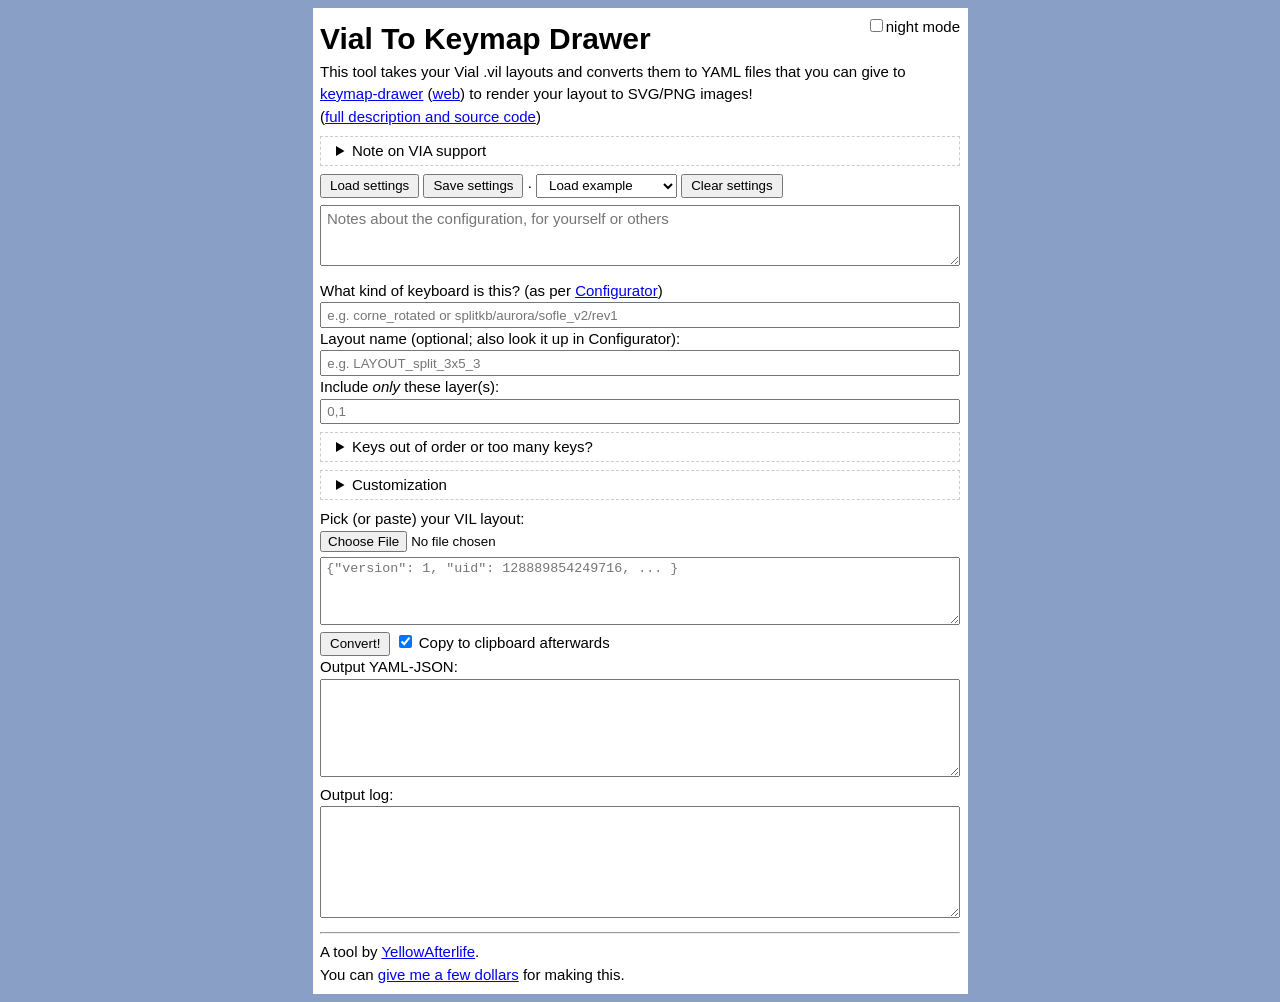
<file: docs/index.html>
<!DOCTYPE html>
<html lang="en">
<head>
	<meta charset="utf-8"/>
	<title>Vial To Keymap Drawer</title>
	<meta name="description" content="" />
	<link rel="stylesheet" href="style.css" />
</head>
<body>
	<main>
		<label for="night-mode">
			<input id="night-mode" type="checkbox" class="transient" />night mode
		</label>
		<script>
		(function() {
			if (!window.localStorage) return;
			var cb = document.getElementById("night-mode");
			var key = "VialToKeymapDrawer.nightMode";
			if (localStorage.getItem(key) == "true") {
				cb.setAttribute("checked", "");
				document.body.classList.add("night");
			}
			cb.onchange = function() {
				if (cb.checked) {
					document.body.classList.add("night");
				} else document.body.classList.remove("night");
				localStorage.setItem(key, cb.checked ? "true" : "false");
			}
		})();
		</script>
		<h1>Vial To Keymap Drawer</h1>
		<div style="margin-bottom: 0.5em">
		This tool takes your Vial .vil layouts and converts them to YAML files that
		you can give to <a href="https://github.com/caksoylar/keymap-drawer">keymap-drawer</a>
		(<a href="https://caksoylar.github.io/keymap-drawer">web</a>)
		to render your layout to SVG/PNG images!<br/>
		(<a href="https://github.com/YAL-Tools/vial-to-keymap-drawer">full description and source code</a>)
		</div>
		
		<details>
			<summary>Note on VIA support</summary>
			The tool will <i>try</i> to process VIA keymaps, but if you've got a split keyboard
			that only runs VIA, tough luck - VIA backups do not contain any information about
			which keys belong to which row, so you might have to enter the key ranges by hand.
			<br/>
			Consider using <a href="https://docs.qmk.fm/#/cli_commands?id=qmk-via2json">via2json</a> instead.
		</details>
		
		<form id="load-form" style="display:none">
			<input type="file" id="load-picker" accept=".json" />
		</form>
		
		<input type="button" value="Load settings" id="load-settings" />
		<input type="button" value="Save settings" id="save-settings" />
		·
		<select class="inline transient" id="sample">
			<option value="" selected>Load example</option>
			<hr/>
			<option value="yal-sofle">YAL's Sofle Choc</option>
			<option value="corvett-piantor">corvett's Pianthor</option>
			<option value="cepstrum">Cepstrum (VIA)</option>
		</select>
		<input type="button" value="Clear settings" id="clear" />
		<br/>
		
		<textarea class="prop" id="notes" rows="3" placeholder="Notes about the configuration, for yourself or others" style="margin: 0.5em 0"></textarea>
		
		What kind of keyboard is this? (as per <a href="https://config.qmk.fm/">Configurator</a>)
		<input type="text" id="keyboard" list="qmk_keyboard" value="" placeholder="e.g. corne_rotated or splitkb/aurora/sofle_v2/rev1" /><br/>
		<datalist id="qmk_keyboard"></datalist>
		
		Layout name (optional; also look it up in Configurator):
		<input type="text" id="layout" value="" placeholder="e.g. LAYOUT_split_3x5_3" /><br/>
		
		Include <i>only</i> these layer(s):<br/>
		<input type="text" id="include-layers" placeholder="0,1" />
		<details>
			<input type="button" id="key-range-open" value="Open the visual key order editor" />
			
			<summary>Keys out of order or too many keys?</summary>
			<label>
				<input type="checkbox" id="half-after-half" />
				One half after another (instead of row by row)
			</label>
			
			<label>
				<input type="checkbox" id="mirror-right-half" />
				Mirrored keys on the right half
			</label>
			
			<label>
				<input type="checkbox" id="omit-m1" />
				Omit <code>-1</code> keys
			</label>
			
			Omit keys that are KC_NO on:<br/>
			
			<select id="omit-non-keys">
				<option value="0" selected>(don't omit)</option>
				<option value="1">First layer</option>
				<option value="2">First two layers</option>
				<option value="-1">All layers</option>
			</select>
			
			Key move definitions (old row, old col => new row, new col):<br/>
			<textarea id="move-defs" rows="4" placeholder="1,2 => 0,3"></textarea>
			
			OR enter key ranges to pick from the source file:<br/>
			<textarea id="key-ranges" rows="4" placeholder="0,0-3&#10;2,0-3&#10;1,0-3&#10;3,0-3"></textarea>
			
			Encoder "key" locations (row, col => index):<br/>
			<textarea id="encoder-defs" rows="4" placeholder="1,2 => 0"></textarea>
			
			<label>
				<input type="checkbox" class="transient" id="show-key-pos"/>
				Show key row,col inside the "Shift" state
			</label>
		</details>
		
		<details>
			<summary>Customization</summary>
			Layer names:<br/>
		<textarea id="layer-names" rows="4" placeholder="DEF&#10;NAV&#10;MEDIA (and other stuff)&#10;TITLE: Subtitle"></textarea>
			Custom key labels (layer, row, col => newkey):<br/>
			<textarea id="key-overrides" rows="4" placeholder='0,1,2 => COOL&#10;"F22" => NEAT'></textarea>
			Mark keys that are disabled on all layers as:
			<select id="mark-non-keys">
				<option value="" selected>(don't mark)</option>
				<option value="ghost">Ghost/optional</option>
				<option value="unused">Dashed border</option>
				<option value="hidden">Invisible</option>
			</select>
			Note: Dashed border/invisible styles only work in dev version of keymap-drawer as of Sep 2023.
		</details>
		
		Pick (or paste) your VIL layout:
		<form id="vil-form">
			<input type="file" id="vil-picker" accept=".vil, .json" />
		</form>
		<textarea id="vil" rows="4" class="transient" placeholder='{"version": 1, "uid": 128889854249716, ... }'></textarea>
		<input type="button" value="Convert!" id="convert" />
		<label class="inline">
			<input type="checkbox" checked class="transient" id="copy-after-convert"/>
			Copy to clipboard afterwards
		</label>
		<br/>
		
		Output YAML-JSON:
		<textarea id="out" rows="6" class="transient"></textarea>
		
		Output log:
		<textarea id="log" rows="6" class="transient prop"></textarea>
		
		<hr/>
		A tool by <a href="https://yal.cc">YellowAfterlife</a>.<br/>
		You can
		<a href="https://yellowafterlife.itch.io/vial-to-keymap-drawer/purchase">give me a few dollars</a>
		for making this.<br/>
	</main>
		
	<div id="key-range-editor" style="display: none">
		<div class="sidebar">
			<input type="button" id="key-range-export" value="Copy YAML" />
			<input type="button" id="key-range-import" value="Import SVG" />
			<form id="key-range-svg-form" style="display: none">
				<input type="file" id="key-range-svg-picker" accept=".svg" />
			</form>
			<textarea id="key-range-preview"></textarea>
			<input type="button" id="key-range-close" value="Close" />
		</div><div class="svg-ctr">
			<div class="howto">
				How to use:
				<ul><li>
					Click "Copy YAML" to copy data for a single layer.
				</li><li>
					Paste that in the <a href="https://caksoylar.github.io/keymap-drawer">Keymap Drawer</a>
				</li><li>
					Download the SVG of the keymap (right-click the preview and Save As)
				</li><li>
					Import the SVG here using "Import SVG"
				</li><li>
					Click or click-and-drag the keys on the displayed layout to add them in the order they appear on your actual keyboard.<br/>
					The second layout preview will reflect the key order.<br/>
					You can click on a key again to remove it, or import an SVG again to start anew.
				</li></ul>
				You can watch an <a href="examples/key-range-editor.mp4" target="_blank">example video</a> (48 seconds) if you'd like 
			</div>
			<div class="svg-old"></div>
			<div class="svg-new"></div>
		</div>
	</div>
	<script src="FileSaver.min.js"></script>
	<script src="VialToKeymapDrawer.js"></script>
	
	<!-- Google tag (gtag.js) -->
	<script async src="https://www.googletagmanager.com/gtag/js?id=G-4R5QPPHC8M"></script>
	<script>
	  window.dataLayer = window.dataLayer || [];
	  function gtag(){dataLayer.push(arguments);}
	  gtag('js', new Date());

	  gtag('config', 'G-4R5QPPHC8M');
	</script>
</body>
</html>
</file>
<file: docs/style.css>
body {
  background-color: #899FC6;
  font: 15px sans-serif;
  line-height: 1.5;
}
main {
  position: relative;
  background-color: white;
  max-width: 640px;
  margin: 0 auto;
  padding: 0.5em;
}
main h1 {
  margin: 0;
}
main label:not(.inline) {
  display: block;
}
main input[type="text"],
main input[type="file"],
main select:not(.inline),
main textarea {
  width: 100%;
  box-sizing: border-box;
}
main textarea.prop {
  font-family: sans-serif;
  font-size: 15px;
}
main textarea {
  resize: vertical;
}
main #vil-form {
  margin-bottom: 0.25em;
}
main details {
  padding: 0.2em 0.5em;
  margin: 0.5em 0;
  border: 1px dashed #ccc;
}
main details > summary {
  padding-left: 0.5em;
}
input[type="text"],
textarea {
  padding: 0.25em 0.4em;
}
input[type="button"],
select {
  padding: 0.2em 0.6em;
}
#key-range-editor {
  position: fixed;
  inset: 0.5em;
  background: white;
  border: 1px solid #444;
  box-shadow: 0 0 1em rgba(0, 0, 0, 0.1);
  display: flex;
}
#key-range-editor .sidebar {
  width: 8em;
  background: #f0f0f0;
  display: flex;
  flex-direction: column;
  overflow: hidden auto;
  padding: 0.3em;
}
#key-range-editor .sidebar input {
  margin-bottom: 0.3em;
}
#key-range-editor .sidebar #key-range-close {
  margin-top: 0.3em;
  margin-bottom: 0;
}
#key-range-editor .sidebar textarea {
  flex-grow: 1;
}
#key-range-editor .svg-ctr {
  flex-grow: 1;
  overflow-y: auto;
}
#key-range-editor .howto {
  padding: 0.5em;
}
#key-range-editor .svg-ctr svg {
  max-width: 100%;
}
body.night {
  background: #405070;
  color: white;
}
body.night a {
  color: #9DEC76;
}
body.night a:visited {
  color: #7ef0ff;
}
body.night hr,
body.night details {
  border-color: #899FC6;
}
body.night input[type="text"],
body.night textarea,
body.night select {
  background: black;
  color: white;
  border: 1px solid #899FC6;
}
body.night input[type="button"] {
  background: #283248;
  border: 1px solid #899FC6;
  color: white;
  padding: 0.25em 0.6em;
}
body.night input[type="button"]:hover {
  background: #899FC6;
}
body.night main,
body.night #key-range-editor .sidebar {
  background: #1A202D;
}
body.night #key-range-editor {
  background: #899FC6;
}
label[for="night-mode"] {
  position: absolute;
  right: 0.5em;
  top: 0.5em;
}
</file>
